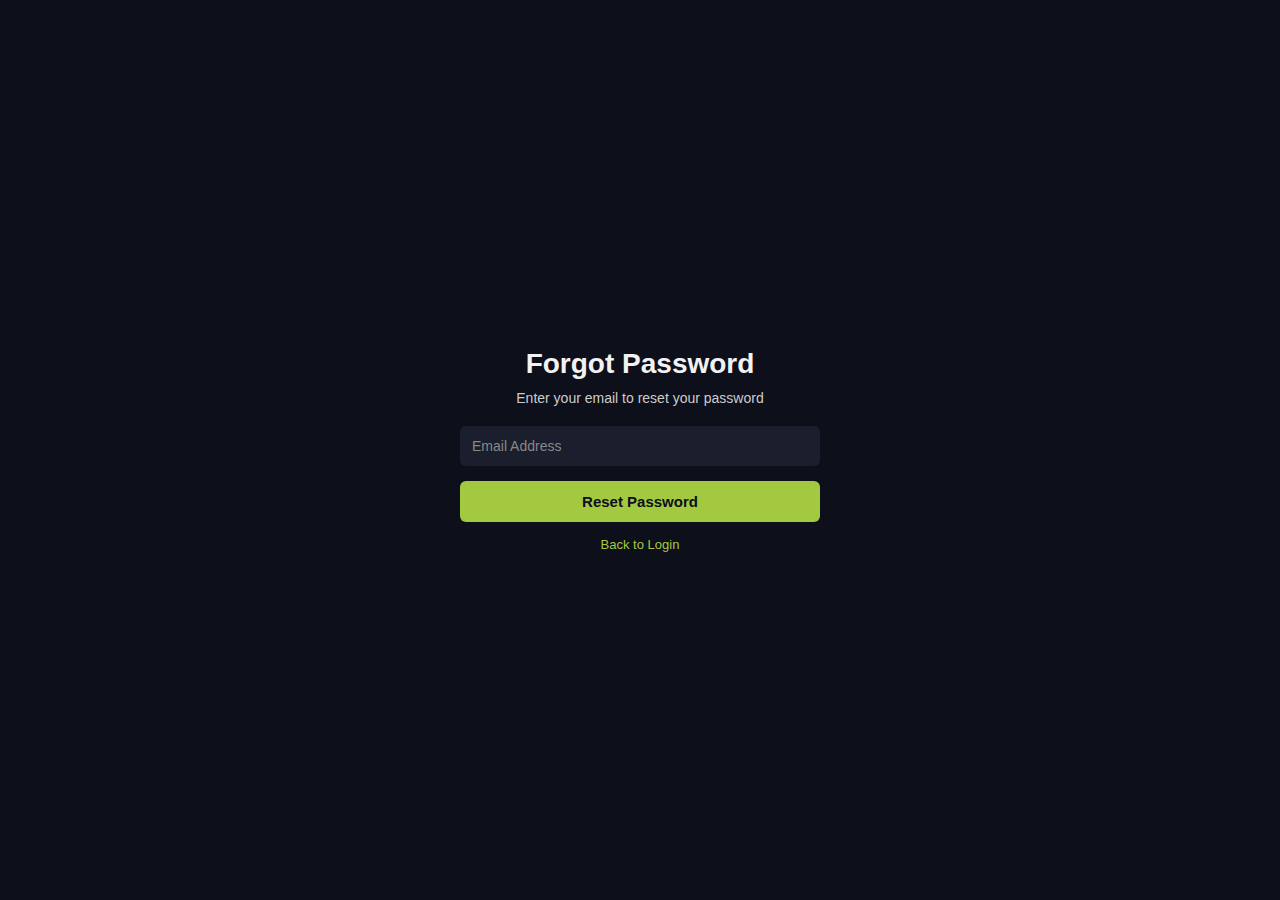
<file: HTML/forgot-password.html>
<!DOCTYPE html>
<html lang="en">
<head>
  <meta charset="UTF-8">
  <meta name="viewport" content="width=device-width, initial-scale=1.0">
  <title>Forgot Password</title>
  <link rel="stylesheet" href="../CSS/login.css">
</head>
<body>
  <div class="container">
    <div class="form-box">
      <h2>Forgot Password</h2>
      <p class="subtitle">Enter your email to reset your password</p>
      <form>
        <input type="email" placeholder="Email Address" required>
        <button type="submit" class="btn primary">Reset Password</button>
      </form>

      <p class="extra-links">
        <a href="login.html">Back to Login</a>
      </p>
    </div>
  </div>
</body>
</html>
</file>
<file: CSS/login.css>
.toggle-password {
  color: #f6f4f4;
  transition: color 0.2s;
}
/* Reset */
* {
  margin: 0;
  padding: 0;
  box-sizing: border-box;
  font-family: "Segoe UI", sans-serif;
}

body {
  background: #0d0f1a;
  color: #f2f2f2;
  display: flex;
  justify-content: center;
  align-items: center;
  height: 100vh;
}

.container {
  width: 100%;
  max-width: 400px;
  padding: 20px;
}

.form-box {
  background: transparent;
  text-align: center;
}

.logo {
  width: 60px;
  margin-bottom: 20px;
}

h2 {
  font-size: 28px;
  font-weight: bold;
  margin-bottom: 10px;
}

.subtitle {
  font-size: 14px;
  color: #ccc;
  margin-bottom: 20px;
}

form {
  display: flex;
  flex-direction: column;
  gap: 15px;
}

input[type="text"],
input[type="email"],
input[type="password"] {
  padding: 12px;
  border: none;
  border-radius: 6px;
  background: #1b1e2d;
  color: #fff;
  font-size: 14px;
}

input::placeholder {
  color: #888;
}

.checkbox {
  display: flex;
  align-items: center;
  gap: 8px;
  font-size: 14px;
  color: #aaa;
}

.btn {
  padding: 12px;
  border: none;
  border-radius: 6px;
  cursor: pointer;
  font-size: 15px;
  font-weight: bold;
}

.btn.primary {
  background: #a3c940;
  color: #0d0f1a;
}

.btn.primary:hover {
  background: #8db235;
}

.btn.secondary {
  background: #3b5998;
  color: white;
}

.btn.secondary:hover {
  background: #334b84;
}

.extra-links {
  margin-top: 15px;
  font-size: 13px;
}

.extra-links a {
  color: #a3c940;
  text-decoration: none;
}

.extra-links a:hover {
  text-decoration: underline;
}

.tabs {
  display: flex;
  justify-content: center;
  margin-bottom: 15px;
}

.tab {
  flex: 1;
  padding: 10px;
  background: #1b1e2d;
  border: none;
  color: #ccc;
  font-weight: bold;
  cursor: pointer;
}

.tab.active {
  background: #a3c940;
  color: #0d0f1a;
  border-radius: 6px 6px 0 0;
}
.password-container {
  position: relative;
  display: flex;
  align-items: center;
}
 
.password-container input {
  width: 100%;
  padding-right: 2.5rem; /* espacio para el ojito */
}
 
.toggle-password {
  position: absolute;
  right: 10px;
  cursor: pointer;
  font-size: 1.2rem;
  user-select: none;
}

/* Responsive */
@media (max-width: 600px) {
  .form-box {
    width: 100%;
  }
}
</file>
